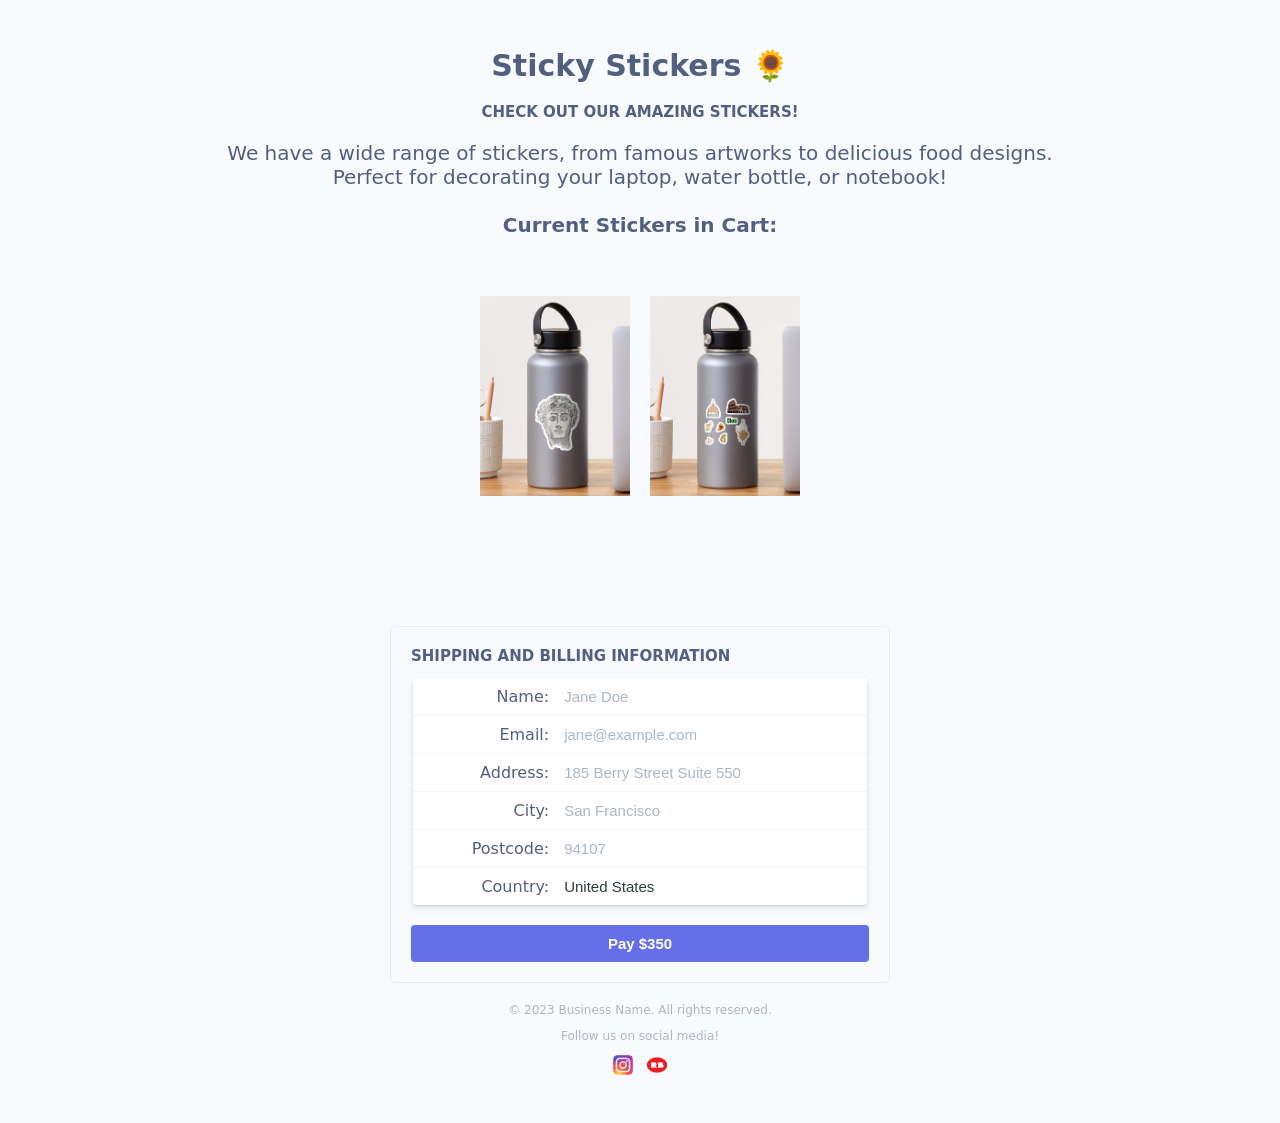
<file: index.html>
<!DOCTYPE html>
<html>
  <head>
    <meta charset="utf-8" />
    <meta name="viewport" content="width=device-width, initial-scale=1.0" />
    <title>Business Site</title>
    <!-- Don't forget to link the CSS file here! -->
         <link rel="stylesheet" href="style.css" />
  </head>
  <body>
    <h1>Sticky Stickers 🌻</h1>

    <!-- Video or image as a header is cool :) -->

    
   <div class="text">
      <h2>Check out our amazing stickers!</h2>
      <p>We have a wide range of stickers, from famous artworks to delicious food designs. 
        <br>
        Perfect for decorating your laptop, water bottle, or notebook!
      <br>
      <br>
      <strong>Current Stickers in Cart:</strong>
      </p>
      
      
      </div>
      <br>
      <div class="stickers">
      <img src="./davidsticker.jpg" alt="David by Michelangelo sticker" class="sticker">
      <img src="./delightssticker.jpg" alt="Italian Delights sticker" class="sticker">
    </div>

    <!-- Signup form -->
     <form>
      <h2>Shipping and Billing Information</h2>

      <fieldset>
        <label>
      <span>Name:</span>
      <input type="text" id="email" name="name" required placeholder="Jane Doe"/>
    </label>

      <label>
      <span>Email:</span>
      <input type="email" id="email" name="email" required placeholder="jane@example.com"/>
      </label>

      <label>
      <span>Address:</span>
      <input type="text" id="address" name="address" required  placeholder="185 Berry Street Suite 550"/>
      </label>

      <label>
      <span>City:</span>
        <input type="text" id="city" name="city" required placeholder="San Francisco"/></label>

      <label>
      <span>Postcode:</span>
        <input type="text" id="postcode" name="postcode" required placeholder="94107"/></label>

      
      <label>
        <span>Country:</span>
        <select id="country" name="country" required>
          <option value="US">United States</option>
          <option value="DK">Denmark</option>
          <option value="FR">France</option>
          <option value="ES">Spain</option>
          <option value="SE">Sweden</option>
          
          </select>
        </label>

      </fieldset>
      <button type="submit">Pay $350</button>
      </form>







      <footer>
        <p>© 2023 Business Name. All rights reserved.</p>
        <p>Follow us on social media!</p>
        <!-- Add links to social media here -->
        <a href="https://www.instagram.com/by.paulina.h/#" target="_blank"><img src="./Instagram.svg.webp" class="social-icon"
            alt="Instagram"></a>
        <a href="https://www.redbubble.com/people/paulina-h/shop" target="_blank"><img src="./redbubble.jpg"
            class="social-icon" alt="RedBubble"></a>
        </footer>
  </body> 

 

  </html>
</file>
<file: style.css>
/* After you've linked the CSS file in the HTML,
this should turn the background blue ;) */
body {
  font-family: system-ui, -apple-system, BlinkMacSystemFont, 'Segoe UI', Roboto, Oxygen, Ubuntu, Cantarell, 'Open Sans', 'Helvetica Neue', sans-serif;
  background: #f8fbfd;
  color: #525f7f;
  padding: 40px;
}

*{
  box-sizing: border-box;
}

h1{
  text-align: center;
  font-size: 30px;
  margin-top: 0;
}

.stickers {
  display: flex;
  justify-content: center;
  /* Center horizontally */
  gap: 20px;
  /* Space between stickers */
  flex-wrap: wrap;
  /* Allows wrapping on smaller screens */
  margin: 20px auto;
  max-width: 800px;
  text-align: center;
}


/* .stickers {
  display: flex;
  flex-direction: column;
  justify-content: center;
  align-items: center;
  gap: 20px;
  margin: 20px 0;
} */


.text{
  font-size: 20px;
  color: #525f7f;
  margin-bottom: 20px;
  text-align: center;
}

.sticker {
  width: 150px;
  flex-direction: row;
  object-fit: contain;
}


/* This is the CSS for the form */
form{
  border: 1px solid #e8e8fb;
  border-radius: 4px;
  padding: 20px;
  max-width: 500px;
  margin: 0 auto;
  margin-top: 130px;
}

h2{
  text-transform: uppercase;
  font-size: 15px;
  margin-top: 0;
}

fieldset{
  border: none;
  padding: 0;
  background-color: white;
  border-radius: 4px;
  box-shadow: 0 1px 3px 0 rgba(50,50,93,0.15), 0 4px 6px 0 rgba(112,157,199,0.15);

}

label{
  display: flex;
  border-bottom: 1px solid #f0f5fa;
  align-items: center;
}

Label:last-child{
  border-bottom: none;
} 

span{
  width: 30%;
  text-align: right;
  margin-right: 15px;
  flex-shrink: 0;
}

input{
  width: 100%;
  font-size: 15px;
  padding: 10px 0;
  appearance: none;
  border: none;
  outline: none;
}

select{
  width:100%;
  /* margin: 10px 10px 10px 0; */
  margin-top: 10px;
  margin-right: 10px;
  margin-bottom:10px;
  appearance: none;
  -webkit-appearance: none;
  background-color: transparent;
  border: none;
  font-size: 15px;
  color: #313b3f;
  outline: none;
}



button{
  background-color: #666ee8;
  border: none;
  appearance:  none;
  border-radius: 4px;
  width: 100%;
  font-size: 15px;
  color: white;
  font-weight: bold;
  padding:10px;
  margin-top: 20px;
}

button:hover{
  background-color: #575757;
}





::-webkit-input-placeholder {
  /* Chrome/Opera/Safari */
  color: #aab7c4;
}

::-moz-placeholder {
  /* Firefox 19+ */
  color: #aab7c4;
}

:-ms-input-placeholder {
  /* IE 10+ */
  color: #aab7c4;
}

:-moz-placeholder {
  /* Firefox 18- */
  color: #aab7c4;
}




footer{
  text-align: center;
  margin-top: 20px;
  font-size: 12px;
  color: #aab7c4;
}

.social-icon{
  width: 20px;
  height: 20px;
  margin: 0 5px;
  vertical-align: middle; 
}



@media (max-width: 600px) {
  span {
    width: 100px;
    text-align: left;
    margin-right: 10px;
  }

  label {
    flex-direction: column;
    align-items: flex-start;
  }

  input,
  select {
    width: 100%;
  }
}
</file>
